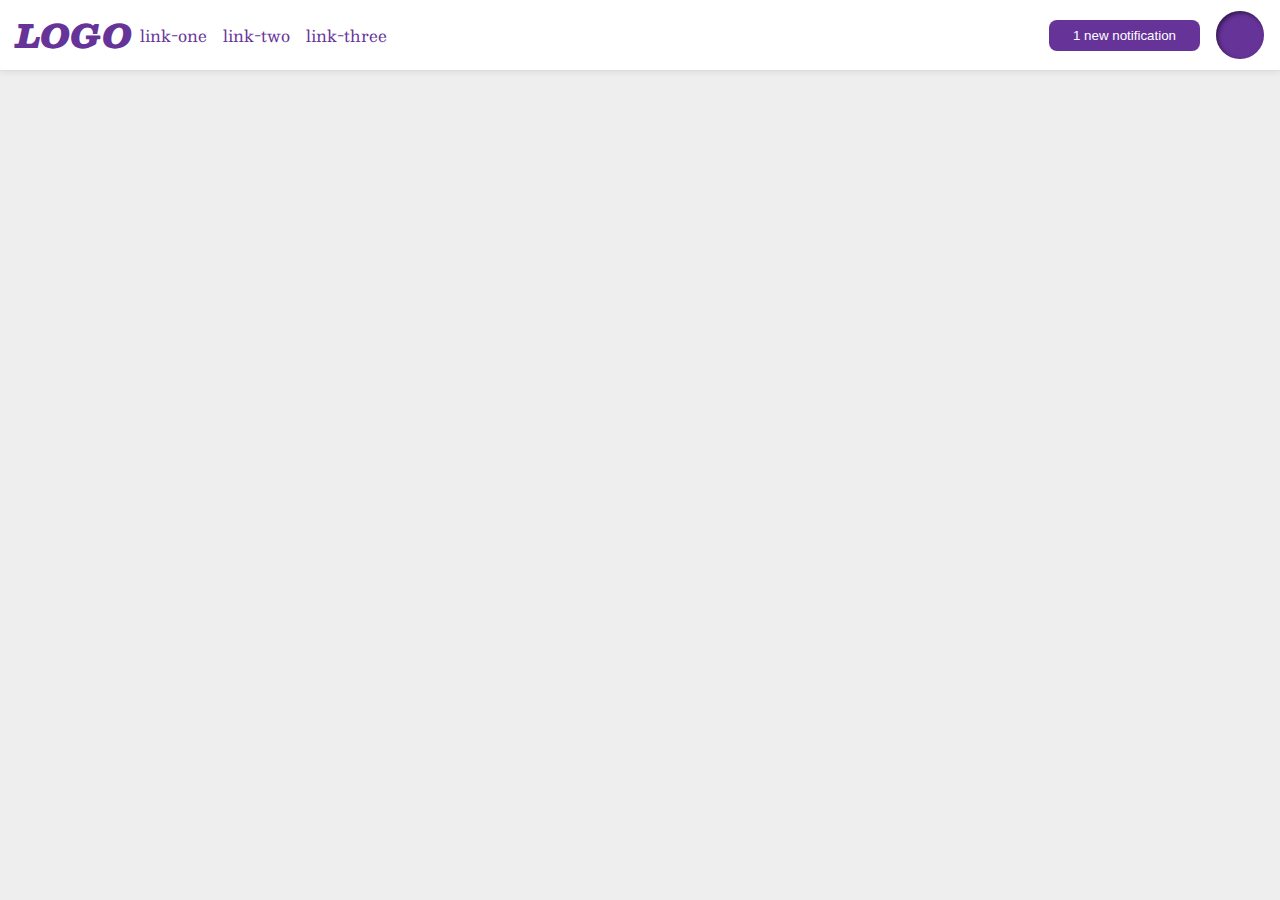
<file: flex/03-flex-header-2/index.html>
<!DOCTYPE html>
<html lang="en">
  <head>
    <meta charset="UTF-8">
    <meta http-equiv="X-UA-Compatible" content="IE=edge">
    <meta name="viewport" content="width=device-width, initial-scale=1.0">
    <title>Flex Header 2</title>
    <link rel="stylesheet" href="style.css">
  </head>
  <body>
    <div class="header">
      <div class="nav-left">
        <div class="logo">
          LOGO
        </div>
        <ul class="links">
          <li><a href="google.com">link-one</a></li>
          <li><a href="google.com">link-two</a></li>
          <li><a href="google.com">link-three</a></li>
        </ul>
      </div>
      <div class="nav-right">

        <button class="notifications">
          1 new notification
        </button>
        <div class="profile-image"></div>
      </div>
    </div>
  </body>
</html>
</file>
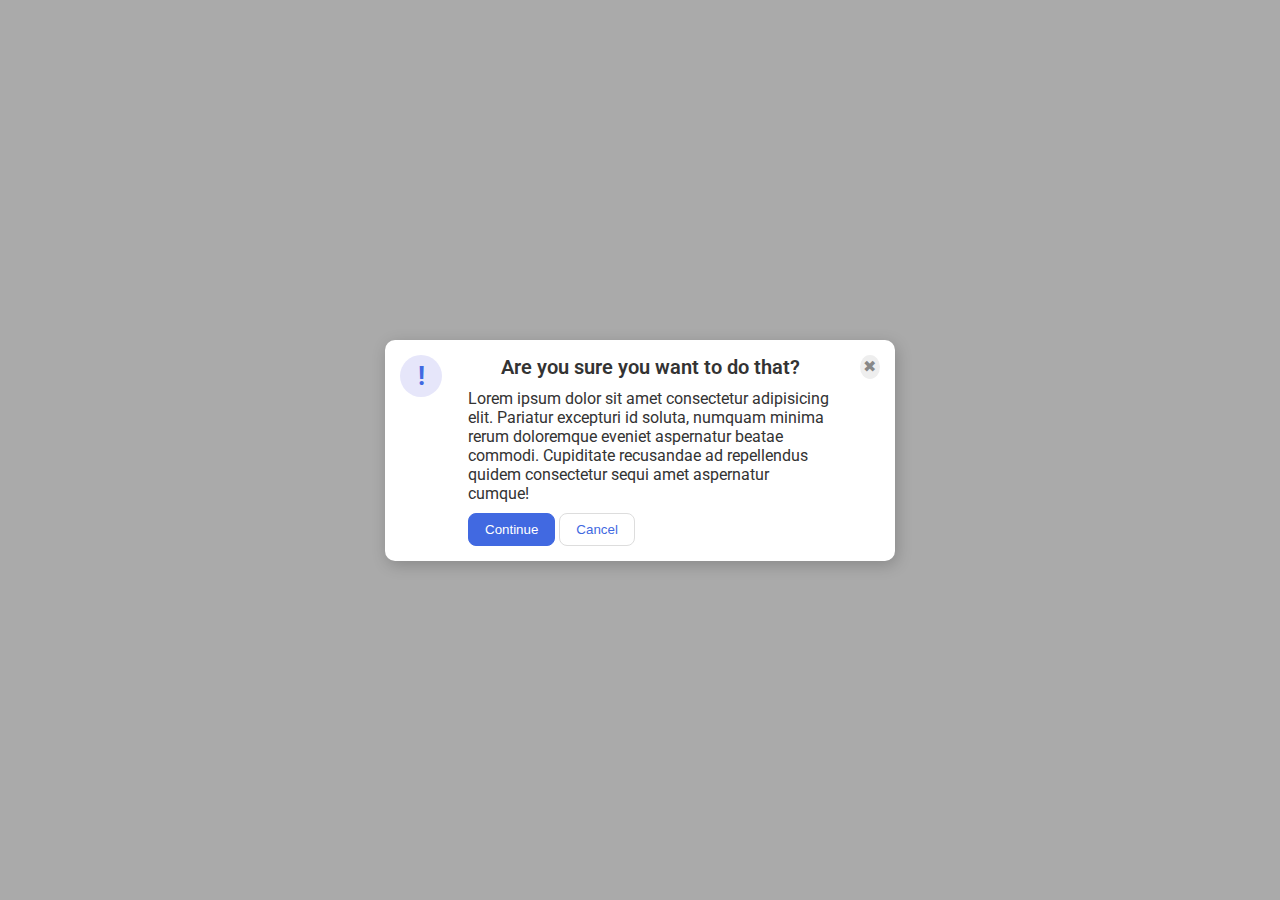
<file: flex/05-flex-modal/index.html>
<!DOCTYPE html>
<html lang="en">
  <head>
    <meta charset="UTF-8">
    <meta http-equiv="X-UA-Compatible" content="IE=edge">
    <meta name="viewport" content="width=device-width, initial-scale=1.0">
    <link rel="stylesheet" href="style.css">
    <title>Modal</title>
  </head>
  <body>
    <div class="modal">
      <div class="icon">!</div>
      <div class="content">
      <div class="header">Are you sure you want to do that?</div>
      <div class="text">Lorem ipsum dolor sit amet consectetur adipisicing elit. Pariatur excepturi id soluta, numquam minima rerum doloremque eveniet aspernatur beatae commodi. Cupiditate recusandae ad repellendus quidem consectetur sequi amet aspernatur cumque!</div>
      <div class="buttons">
      <button class="continue">Continue</button>
      <button class="cancel">Cancel</button>
    </div>
    </div>
      <div class="close-button">✖</div>

    </div>
  </body>
</html>
</file>
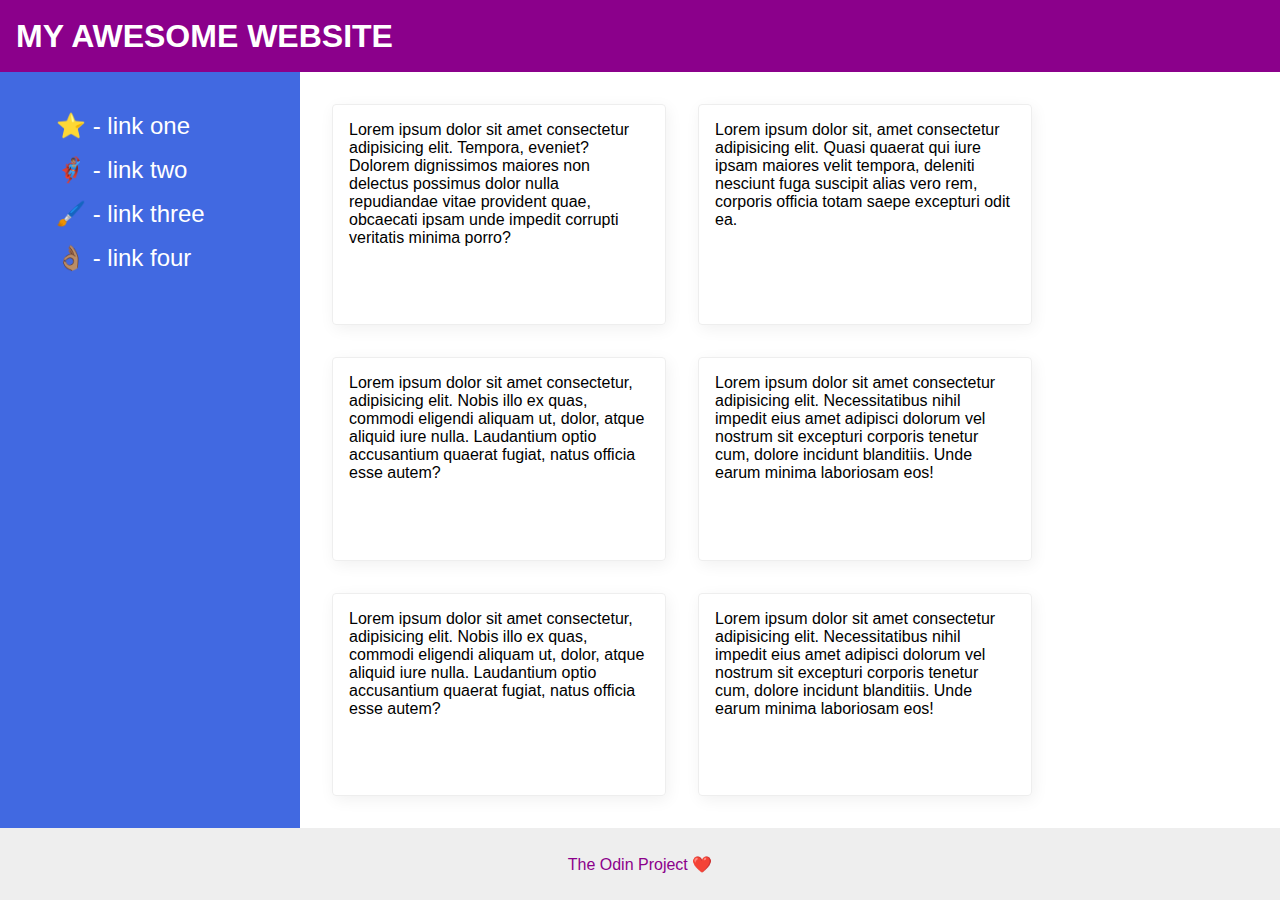
<file: flex/07-flex-layout-2/index.html>
<!DOCTYPE html>
<html lang="en">
  <head>
    <meta charset="UTF-8">
    <meta http-equiv="X-UA-Compatible" content="IE=edge">
    <meta name="viewport" content="width=device-width, initial-scale=1.0">
    <title>The Holy Grail</title>
    <link rel="stylesheet" href="style.css">
  </head>
  <body>
    <div class="header">
      MY AWESOME WEBSITE
    </div>
   <div class="content">
    <div class="sidebar">
      <ul>
        <li><a href="#">⭐ - link one</a></li>
        <li><a href="#">🦸🏽‍♂️ - link two</a></li>
        <li><a href="#">🖌️ - link three</a></li>
        <li><a href="#">👌🏽 - link four</a></li>
      </ul>
    </div>
    <div class="card-container">


    <div class="card">Lorem ipsum dolor sit amet consectetur adipisicing elit. Tempora, eveniet? Dolorem dignissimos maiores non delectus possimus dolor nulla repudiandae vitae provident quae, obcaecati ipsam unde impedit corrupti veritatis minima porro?</div>
    <div class="card">Lorem ipsum dolor sit, amet consectetur adipisicing elit. Quasi quaerat qui iure ipsam maiores velit tempora, deleniti nesciunt fuga suscipit alias vero rem, corporis officia totam saepe excepturi odit ea.</div>
    <div class="card">Lorem ipsum dolor sit amet consectetur, adipisicing elit. Nobis illo ex quas, commodi eligendi aliquam ut, dolor, atque aliquid iure nulla. Laudantium optio accusantium quaerat fugiat, natus officia esse autem?</div>
    <div class="card">Lorem ipsum dolor sit amet consectetur adipisicing elit. Necessitatibus nihil impedit eius amet adipisci dolorum vel nostrum sit excepturi corporis tenetur cum, dolore incidunt blanditiis. Unde earum minima laboriosam eos!</div>
    <div class="card">Lorem ipsum dolor sit amet consectetur, adipisicing elit. Nobis illo ex quas, commodi eligendi aliquam ut, dolor, atque aliquid iure nulla. Laudantium optio accusantium quaerat fugiat, natus officia esse autem?</div>
    <div class="card">Lorem ipsum dolor sit amet consectetur adipisicing elit. Necessitatibus nihil impedit eius amet adipisci dolorum vel nostrum sit excepturi corporis tenetur cum, dolore incidunt blanditiis. Unde earum minima laboriosam eos!</div>
  </div>
  </div> 
    <div class="footer">
      The Odin Project ❤️
    </div>
  </body>
</html>
</file>
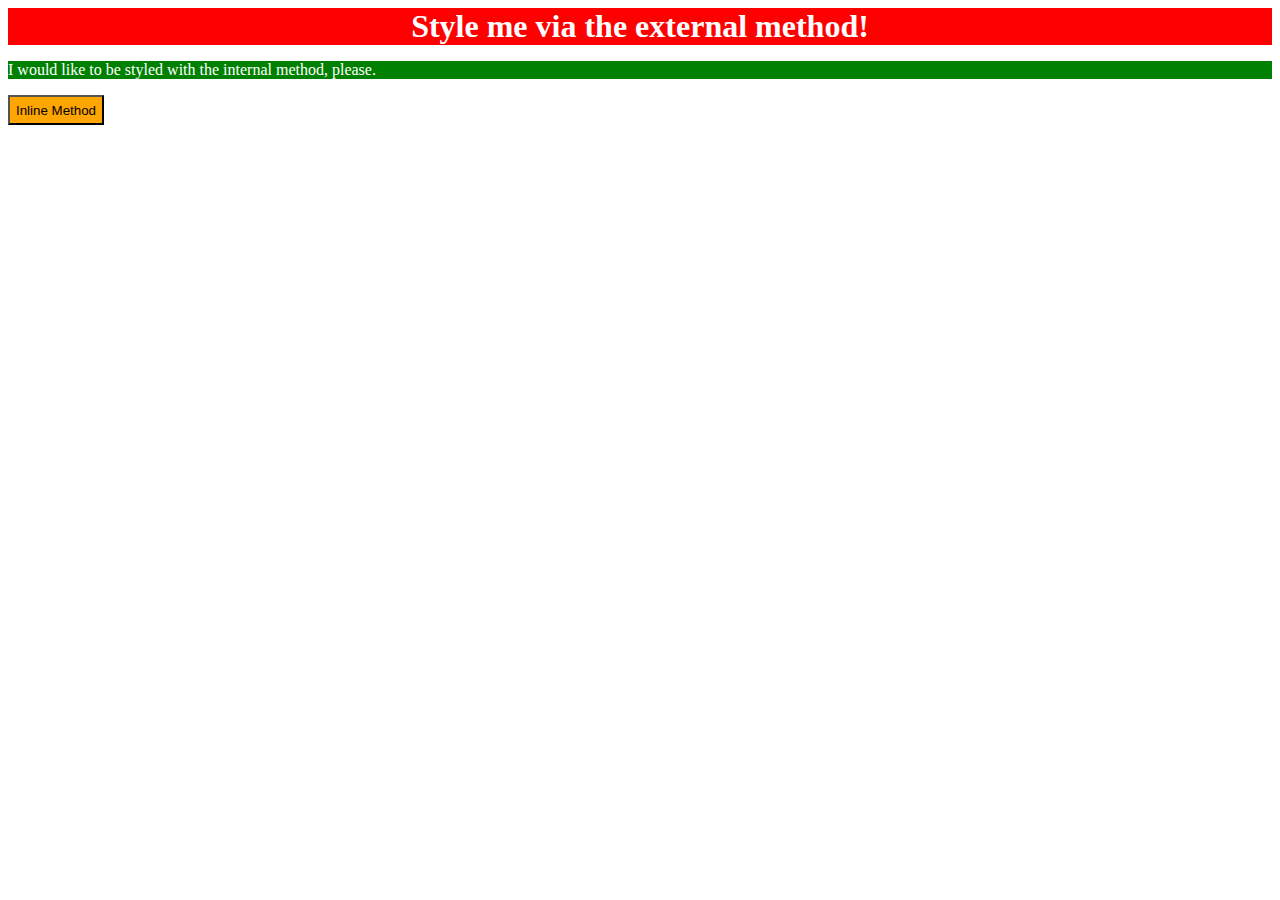
<file: foundations/01-css-methods/index.html>
<!DOCTYPE html>
<html lang="en">
  <head>
    <meta charset="UTF-8">
    <meta http-equiv="X-UA-Compatible" content="IE=edge">
    <meta name="viewport" content="width=device-width, initial-scale=1.0">
    <link rel="stylesheet" href="style.css">
    <style>
    p{
      color: white;
      background-color: green;
    }
    </style>
    <title>Methods for Adding CSS</title>
  </head>
  <body>
    <div>Style me via the external method!</div>
    <p>I would like to be styled with the internal method, please.</p>
    <button style="color: black; background-color: orange; height: 30px;">Inline Method</button>
  </body>
</html>
</file>
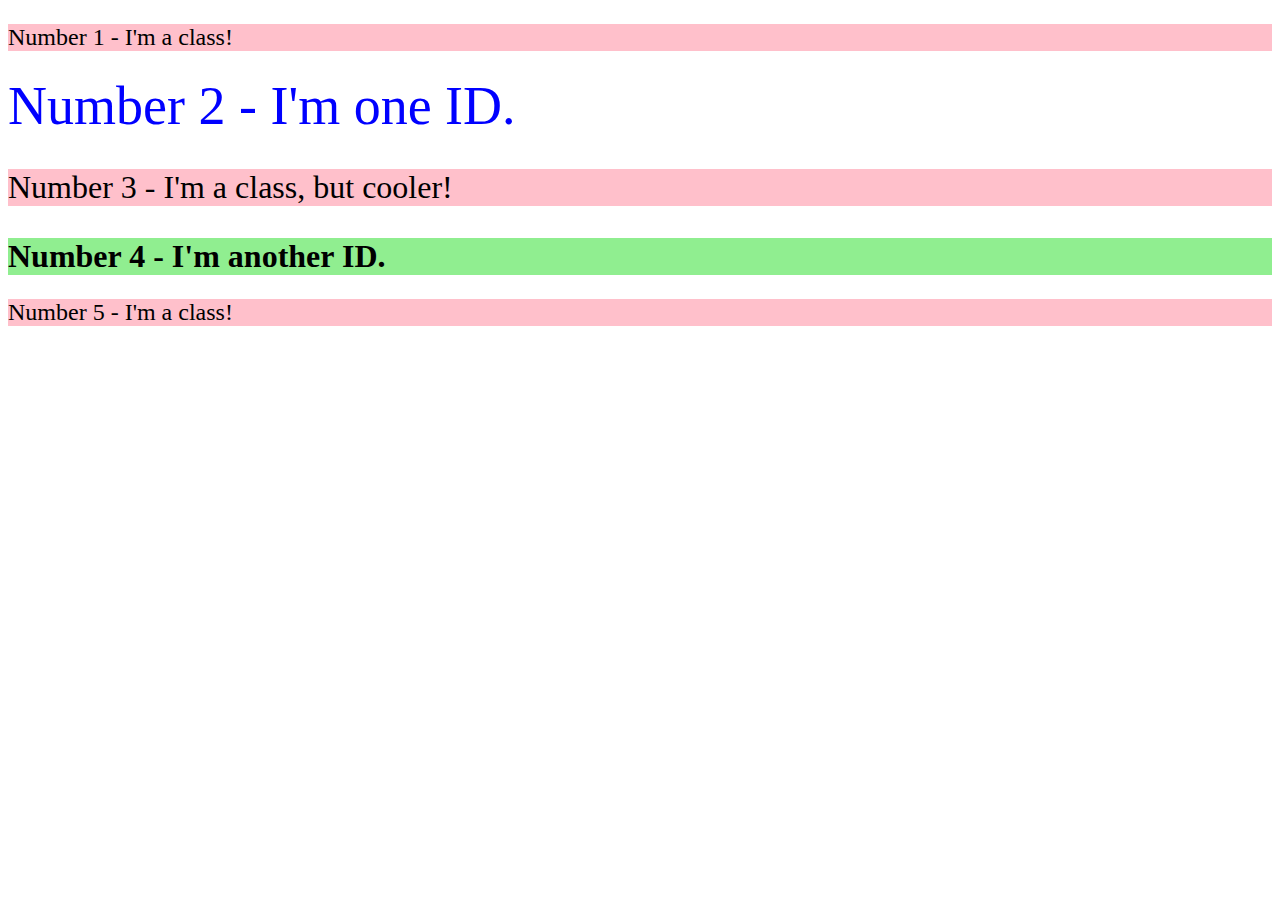
<file: foundations/02-class-id-selectors/index.html>
<!DOCTYPE html>
<html lang="en">
  <head>
    <meta charset="UTF-8">
    <meta http-equiv="X-UA-Compatible" content="IE=edge">
    <meta name="viewport" content="width=device-width, initial-scale=1.0">
    <title>Class and ID Selectors</title>
    <link rel="stylesheet" href="style.css">
  </head>
  <body>
    <p class="normal">Number 1 - I'm a class!</p>
    <div id="blue-txt">Number 2 - I'm one ID.</div>
    <p class="normal cooler">Number 3 - I'm a class, but cooler!</p>
    <div id="green-bg">Number 4 - I'm another ID.</div>
    <p class="normal">Number 5 - I'm a class!</p>
  </body>
</html>
</file>
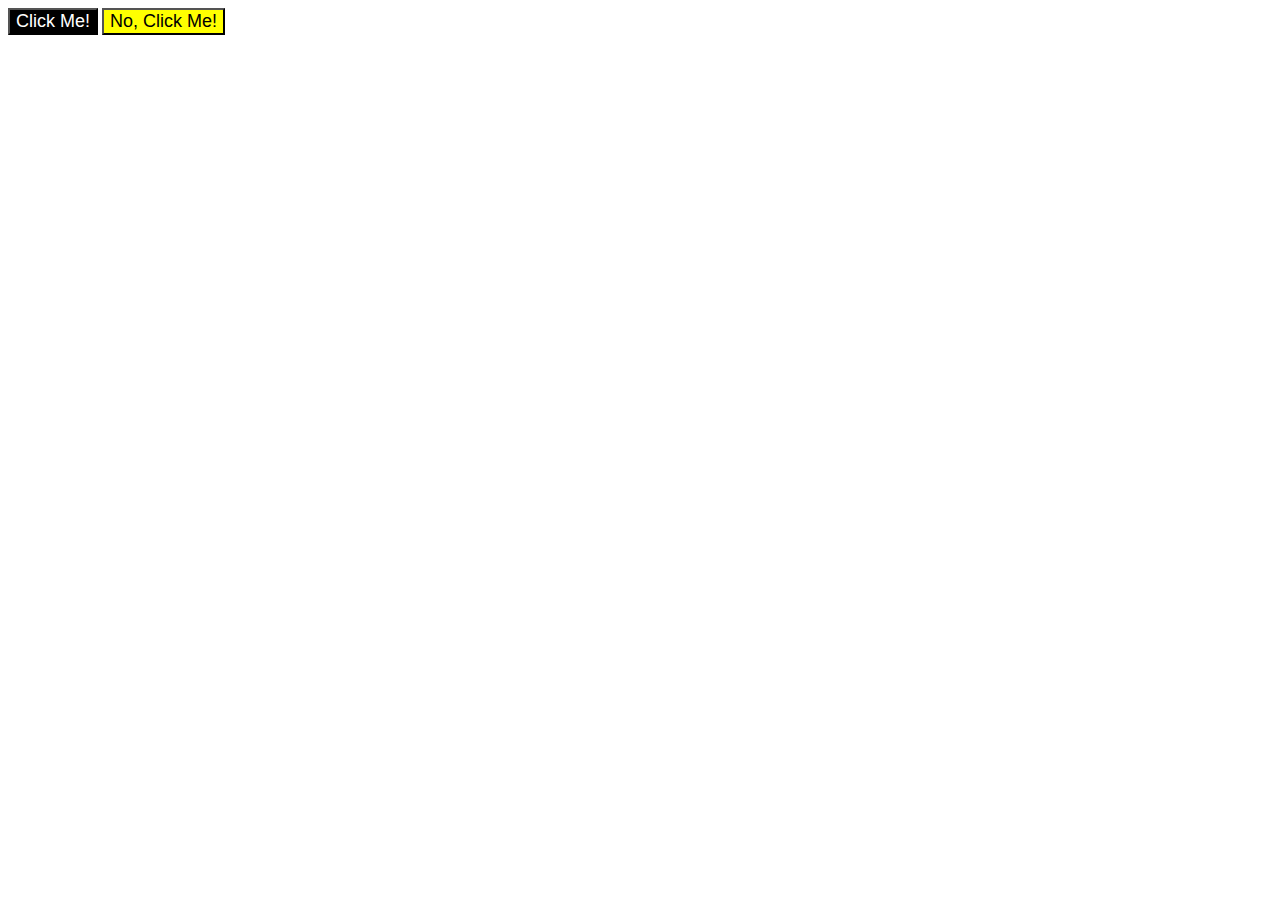
<file: foundations/03-grouping-selectors/index.html>
<!DOCTYPE html>
<html lang="en">
  <head>
    <meta charset="UTF-8">
    <meta http-equiv="X-UA-Compatible" content="IE=edge">
    <meta name="viewport" content="width=device-width, initial-scale=1.0">
    <title>Grouping Selectors</title>
    <link rel="stylesheet" href="style.css">
  </head>
  <body>
    <button class="black">Click Me!</button>
    <button class="yellow">No, Click Me!</button>
  </body>
</html>
</file>
<file: flex/03-flex-header-2/style.css>
/* this is some magical font-importing.  
you'll learn about it later. */
@import url('https://fonts.googleapis.com/css2?family=Besley:ital,wght@0,400;1,900&display=swap');

body {
  margin: 0;
  background: #eee;
  font-family: Besley, serif;
}

.header {
  background: white;
  border-bottom: 1px solid #ddd;
  box-shadow: 0 0 8px rgba(0,0,0,.1);
  display: flex;
  justify-content: space-between;
  padding: 8px;
}

.profile-image {
  background: rebeccapurple;
  box-shadow: inset 2px 2px 4px rgba(0,0,0,.5);
  border-radius: 50%;
  width: 48px;
  height: 48px;
  margin: 0px 8px;

}

.logo {
  color: rebeccapurple;
  font-size: 32px;
  font-weight: 900;
  font-style: italic;
  margin: 0px 8px;
}

button {
  border: none;
  border-radius: 8px;
  background: rebeccapurple;
  color: white;
  padding: 8px 24px;
  margin: 0px 8px;

}

a {
  /* this removes the line under our links */
  text-decoration: none;
  color: rebeccapurple;
}

ul {
  list-style-type: none;
  display: flex;
  margin: 0;
  padding: 0;
  gap: 16px;

}

.nav-left, .nav-right{
  display: flex;
  align-items: center;
}
</file>
<file: flex/05-flex-modal/style.css>
@import url('https://fonts.googleapis.com/css2?family=Roboto:wght@400;700&display=swap');

html, body {
  height: 100%;
}

body {
  font-family: Roboto, sans-serif;
  margin: 0;
  background: #aaa;
  color: #333;
  /* I'll give you this one for free lol */
  display: flex;
  align-items: center;
  justify-content: center;
}

.modal {
  background: white;
  width: 480px;
  border-radius: 10px;
  box-shadow: 2px 4px 16px rgba(0,0,0,.2);
  padding: 15px;
  gap: 16px;
  display: flex;
}

.icon {
  color: royalblue;
  font-size: 26px;
  font-weight: 700;
  background: lavender;
  width: 42px;
  height: 42px;
  border-radius: 50%;
  display: flex;
  align-items: center;
  justify-content: center;
  flex-shrink: 0;
}

.close-button {
  background: #eee;
  border-radius: 50%;
  color: #888;
  font-weight: 400;
  font-size: 16px;
  height: 24px;
  width: 24px;
  display: flex;
  align-items: center;
  justify-content: center;
  flex-shrink: 1;

}

.content{
  display: flex;
  flex-direction: column;
  flex-shrink: 5;
  margin: 0px 10px;

}

.content .header{
  font-size: 20px;
  text-align: center;
  font-weight: 600;
  margin-bottom: 10px;
}

button {
  margin-top: 10px;
  padding: 8px 16px;
  border-radius: 8px;
}

button.continue {
  background: royalblue;
  border: 1px solid royalblue;
  color: white;
}

button.cancel {
  background: white;
  border: 1px solid #ddd;
  color: royalblue;
}
</file>
<file: flex/07-flex-layout-2/style.css>
body {
  font-family: -apple-system, BlinkMacSystemFont, 'Segoe UI', Roboto, Oxygen, Ubuntu, Cantarell, 'Open Sans', 'Helvetica Neue', sans-serif;
  margin: 0;
  min-height: 100vh;
  display: flex;
  flex-direction: column;
}

.header {
  height: 72px;
  background: darkmagenta;
  color: white;
  font-size: 32px;
  font-weight: 900;
  display: flex;
  align-items: center;
  padding-left: 16px;
}

.footer {
  height: 72px;
  background: #eee;
  color: darkmagenta;
  display: flex;
  justify-content: center;
  align-items: center;
}

.content{
  display: flex;
  flex: 1;
}

.sidebar {
  width: 300px;
  background: royalblue;
  box-sizing: border-box;
  flex-shrink: 0;
  padding: 16px;
  font-size: 24px;
}

.sidebar ul{
  list-style: none;
}

.sidebar a{
  text-decoration: none;
  color: white;
}

.sidebar li{
  margin-bottom: 16px;
}
.card-container{
  display: flex;
  flex-wrap: wrap;
  padding: 32px;
  gap: 32px;
}

.card {
  border: 1px solid #eee;
  box-shadow: 2px 4px 16px rgba(0,0,0,.06);
  border-radius: 4px;
  flex-basis: 300px;
  padding: 16px;
  flex-shrink: 1;
}
</file>
<file: foundations/01-css-methods/style.css>
div{
    background-color: red;
    color: white;
    font-size: 32px;
    text-align: center;
    font-weight: 600;
}
</file>
<file: foundations/02-class-id-selectors/style.css>
.normal{
    background-color: pink;
    font-size: 24px;
    color: black;
}

#blue-txt{
    color: blue;
    font-size: 54px;
}

.cooler{
    font-size: 32px;
    font-weight: 500;
}

#green-bg{
    background-color: lightgreen;
    font-size: 32px;
    color: black;
    font-weight: 800;
}
</file>
<file: foundations/03-grouping-selectors/style.css>
.black, .yellow{
    font-size: 18px;
    font-family: 'Helvetica', 'Times New Roman', sans-serif;
}

.black{
    background-color: black;
    color: white;
}

.yellow{
    background-color: yellow;
    color: black;
}
</file>
